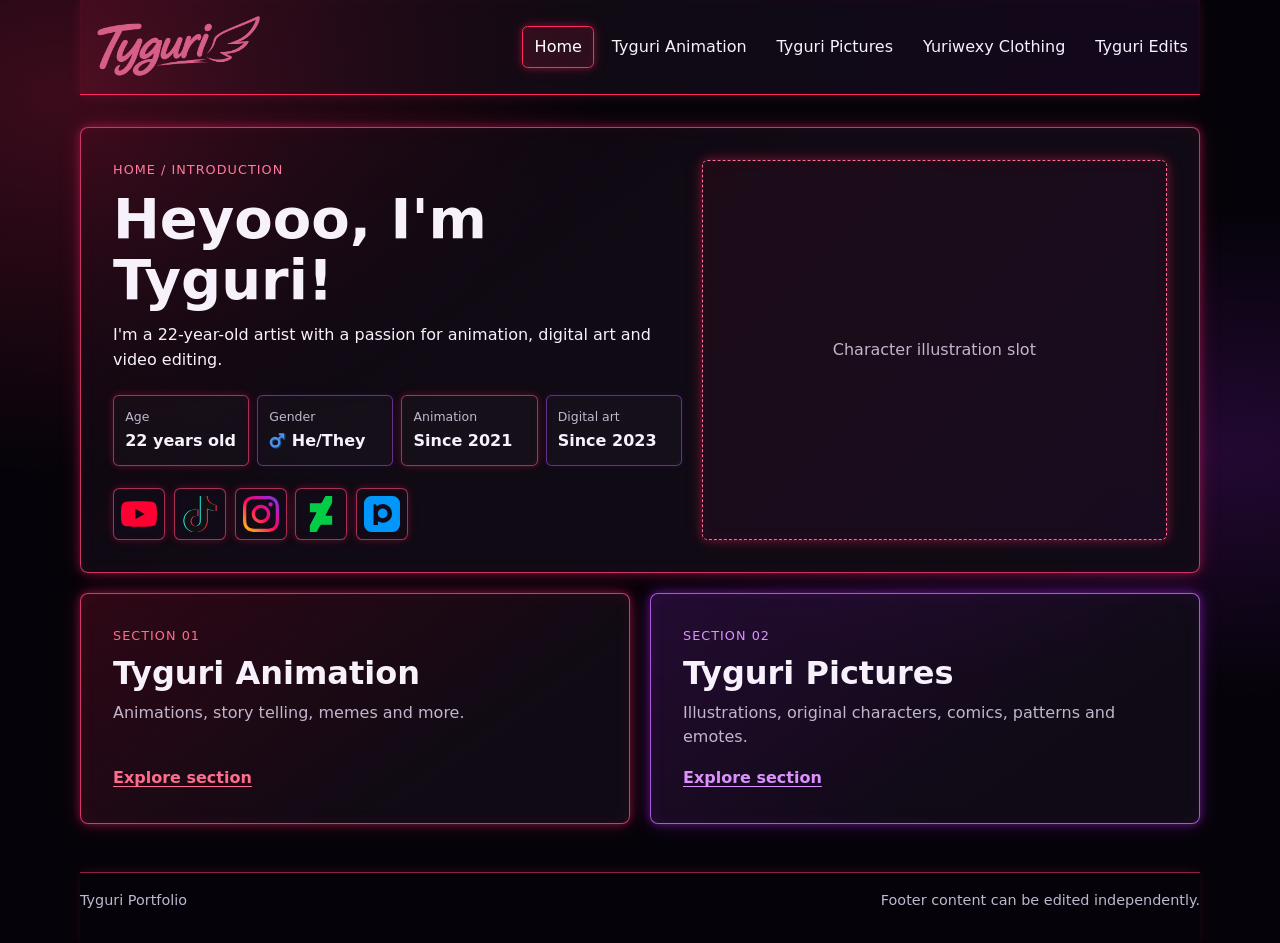
<file: index.html>
<!doctype html>
<html lang="en">
<head>
  <meta charset="utf-8">
  <meta name="viewport" content="width=device-width, initial-scale=1">
  <meta name="description" content="The creative portfolio of Tyguri.">
  <title>Home — Tyguri Portfolio</title>
  <link rel="stylesheet" href="styles/site.css?v=neon5">
</head>
<body class="page-home">
  <header class="site-header">
    <a class="wordmark" href="index.html" aria-label="Tyguri, home"><img class="site-logo" src="assets/brand/tyguri-logo-soft.webp" alt="Tyguri"></a>
    <nav class="site-nav" aria-label="Main navigation">
      <a aria-current="page" href="index.html">Home</a>
      <a href="pages/animation.html">Tyguri Animation</a>
      <a href="pages/pictures.html">Tyguri Pictures</a>
      <a href="pages/clothing.html">Yuriwexy Clothing</a>
      <a href="pages/edits.html">Tyguri Edits</a>
    </nav>
  </header>

  <main class="page">
    <section class="panel intro" aria-labelledby="intro-title">
      <div class="copy">
        <p class="eyebrow">Home / introduction</p>
        <h1 id="intro-title">Heyooo, I'm Tyguri!</h1>
        <p>I'm a 22-year-old artist with a passion for animation, digital art and video editing.</p>
        <dl class="facts">
          <div><dt>Age</dt><dd>22 years old</dd></div>
          <div><dt>Gender</dt><dd><svg class="gender-symbol" viewBox="0 0 32 32" aria-hidden="true"><circle class="gender-symbol-shadow" cx="12" cy="20" r="8" fill="none" stroke="#174b84" stroke-width="5.5"/><path class="gender-symbol-shadow" d="M18 14 28 4M20 4h8v8" fill="none" stroke="#174b84" stroke-width="4.5" stroke-linecap="round" stroke-linejoin="round"/><circle cx="11.5" cy="19.5" r="8" fill="none" stroke="#4d92e6" stroke-width="4.5"/><path d="M17.5 13.5 27 4M20 4h7v7" fill="none" stroke="#4d92e6" stroke-width="3.5" stroke-linecap="round" stroke-linejoin="round"/></svg> <span>He/They</span></dd></div>
          <div><dt>Animation</dt><dd>Since 2021</dd></div>
          <div><dt>Digital art</dt><dd>Since 2023</dd></div>
        </dl>
        <nav class="social-links" aria-label="Social platforms">
          <a class="social-link youtube" href="https://www.youtube.com/@TyguriAnimation" target="_blank" rel="noopener noreferrer" aria-label="Tyguri Animation on YouTube"><svg width="36" height="36" class="platform-icon youtube-icon" viewBox="0 0 24 24" aria-hidden="true"><path fill="#ff0033" d="M23.498 6.186a3.016 3.016 0 0 0-2.122-2.136C19.505 3.545 12 3.545 12 3.545s-7.505 0-9.377.505A3.017 3.017 0 0 0 .502 6.186C0 8.07 0 12 0 12s0 3.93.502 5.814a3.016 3.016 0 0 0 2.122 2.136c1.871.505 9.376.505 9.376.505s7.505 0 9.377-.505a3.015 3.015 0 0 0 2.122-2.136C24 15.93 24 12 24 12s0-3.93-.502-5.814zM9.545 15.568V8.432L15.818 12l-6.273 3.568z"/></svg></a>
          <a class="social-link tiktok" href="https://www.tiktok.com/@tyguri_animation" target="_blank" rel="noopener noreferrer" aria-label="Tyguri Animation on TikTok"><svg width="36" height="36" class="platform-icon tiktok-icon" viewBox="0 0 24 24" aria-hidden="true"><path fill="#25f4ee" transform="translate(-.65 0)" d="M12.525.02c1.31-.02 2.61-.01 3.91-.02.08 1.53.63 3.09 1.75 4.17 1.12 1.11 2.7 1.62 4.24 1.79v4.03c-1.44-.05-2.89-.35-4.2-.97-.57-.26-1.1-.59-1.62-.93-.01 2.92.01 5.84-.02 8.75-.08 1.4-.54 2.79-1.35 3.94-1.31 1.92-3.58 3.17-5.91 3.21-1.43.08-2.86-.31-4.08-1.03-2.02-1.19-3.44-3.37-3.65-5.71-.02-.5-.03-1-.01-1.49.18-1.9 1.12-3.72 2.58-4.96 1.66-1.44 3.98-2.13 6.15-1.72.02 1.48-.04 2.96-.04 4.44-.99-.32-2.15-.23-3.02.37-.63.41-1.11 1.04-1.36 1.75-.21.51-.15 1.07-.14 1.61.24 1.64 1.82 3.02 3.5 2.87 1.12-.01 2.19-.66 2.77-1.61.19-.33.4-.67.41-1.06.1-1.79.06-3.57.07-5.36.01-4.03-.01-8.05.02-12.07z"/><path fill="#fe2c55" transform="translate(.65 0)" d="M12.525.02c1.31-.02 2.61-.01 3.91-.02.08 1.53.63 3.09 1.75 4.17 1.12 1.11 2.7 1.62 4.24 1.79v4.03c-1.44-.05-2.89-.35-4.2-.97-.57-.26-1.1-.59-1.62-.93-.01 2.92.01 5.84-.02 8.75-.08 1.4-.54 2.79-1.35 3.94-1.31 1.92-3.58 3.17-5.91 3.21-1.43.08-2.86-.31-4.08-1.03-2.02-1.19-3.44-3.37-3.65-5.71-.02-.5-.03-1-.01-1.49.18-1.9 1.12-3.72 2.58-4.96 1.66-1.44 3.98-2.13 6.15-1.72.02 1.48-.04 2.96-.04 4.44-.99-.32-2.15-.23-3.02.37-.63.41-1.11 1.04-1.36 1.75-.21.51-.15 1.07-.14 1.61.24 1.64 1.82 3.02 3.5 2.87 1.12-.01 2.19-.66 2.77-1.61.19-.33.4-.67.41-1.06.1-1.79.06-3.57.07-5.36.01-4.03-.01-8.05.02-12.07z"/><path fill="#111111" d="M12.525.02c1.31-.02 2.61-.01 3.91-.02.08 1.53.63 3.09 1.75 4.17 1.12 1.11 2.7 1.62 4.24 1.79v4.03c-1.44-.05-2.89-.35-4.2-.97-.57-.26-1.1-.59-1.62-.93-.01 2.92.01 5.84-.02 8.75-.08 1.4-.54 2.79-1.35 3.94-1.31 1.92-3.58 3.17-5.91 3.21-1.43.08-2.86-.31-4.08-1.03-2.02-1.19-3.44-3.37-3.65-5.71-.02-.5-.03-1-.01-1.49.18-1.9 1.12-3.72 2.58-4.96 1.66-1.44 3.98-2.13 6.15-1.72.02 1.48-.04 2.96-.04 4.44-.99-.32-2.15-.23-3.02.37-.63.41-1.11 1.04-1.36 1.75-.21.51-.15 1.07-.14 1.61.24 1.64 1.82 3.02 3.5 2.87 1.12-.01 2.19-.66 2.77-1.61.19-.33.4-.67.41-1.06.1-1.79.06-3.57.07-5.36.01-4.03-.01-8.05.02-12.07z"/></svg></a>
          <a class="social-link instagram" href="https://www.instagram.com/tyguri_/" target="_blank" rel="noopener noreferrer" aria-label="Tyguri on Instagram"><svg width="36" height="36" class="platform-icon instagram-icon" viewBox="0 0 24 24" aria-hidden="true"><defs><linearGradient id="instagram-gradient" x1="0" y1="24" x2="24" y2="0" gradientUnits="userSpaceOnUse"><stop stop-color="#ffd600"/><stop offset=".5" stop-color="#ff0169"/><stop offset="1" stop-color="#7638fa"/></linearGradient></defs><path fill="url(#instagram-gradient)" d="M7.0301.084c-1.2768.0602-2.1487.264-2.911.5634-.7888.3075-1.4575.72-2.1228 1.3877-.6652.6677-1.075 1.3368-1.3802 2.127-.2954.7638-.4956 1.6365-.552 2.914-.0564 1.2775-.0689 1.6882-.0626 4.947.0062 3.2586.0206 3.6671.0825 4.9473.061 1.2765.264 2.1482.5635 2.9107.308.7889.72 1.4573 1.388 2.1228.6679.6655 1.3365 1.0743 2.1285 1.38.7632.295 1.6361.4961 2.9134.552 1.2773.056 1.6884.069 4.9462.0627 3.2578-.0062 3.668-.0207 4.9478-.0814 1.28-.0607 2.147-.2652 2.9098-.5633.7889-.3086 1.4578-.72 2.1228-1.3881.665-.6682 1.0745-1.3378 1.3795-2.1284.2957-.7632.4966-1.636.552-2.9124.056-1.2809.0692-1.6898.063-4.948-.0063-3.2583-.021-3.6668-.0817-4.9465-.0607-1.2797-.264-2.1487-.5633-2.9117-.3084-.7889-.72-1.4568-1.3876-2.1228C21.2982 1.33 20.628.9208 19.8378.6165 19.074.321 18.2017.1197 16.9244.0645 15.6471.0093 15.236-.005 11.977.0014 8.718.0076 8.31.0215 7.0301.0839m.1402 21.6932c-1.17-.0509-1.8053-.2453-2.2287-.408-.5606-.216-.96-.4771-1.3819-.895-.422-.4178-.6811-.8186-.9-1.378-.1644-.4234-.3624-1.058-.4171-2.228-.0595-1.2645-.072-1.6442-.079-4.848-.007-3.2037.0053-3.583.0607-4.848.05-1.169.2456-1.805.408-2.2282.216-.5613.4762-.96.895-1.3816.4188-.4217.8184-.6814 1.3783-.9003.423-.1651 1.0575-.3614 2.227-.4171 1.2655-.06 1.6447-.072 4.848-.079 3.2033-.007 3.5835.005 4.8495.0608 1.169.0508 1.8053.2445 2.228.408.5608.216.96.4754 1.3816.895.4217.4194.6816.8176.9005 1.3787.1653.4217.3617 1.056.4169 2.2263.0602 1.2655.0739 1.645.0796 4.848.0058 3.203-.0055 3.5834-.061 4.848-.051 1.17-.245 1.8055-.408 2.2294-.216.5604-.4763.96-.8954 1.3814-.419.4215-.8181.6811-1.3783.9-.4224.1649-1.0577.3617-2.2262.4174-1.2656.0595-1.6448.072-4.8493.079-3.2045.007-3.5825-.006-4.848-.0608M16.953 5.5864A1.44 1.44 0 1 0 18.39 4.144a1.44 1.44 0 0 0-1.437 1.4424M5.8385 12.012c.0067 3.4032 2.7706 6.1557 6.173 6.1493 3.4026-.0065 6.157-2.7701 6.1506-6.1733-.0065-3.4032-2.771-6.1565-6.174-6.1498-3.403.0067-6.156 2.771-6.1496 6.1738M8 12.0077a4 4 0 1 1 4.008 3.9921A3.9996 3.9996 0 0 1 8 12.0077"/></svg></a>
          <a class="social-link deviantart" href="https://www.deviantart.com/tyguripictures" target="_blank" rel="noopener noreferrer" aria-label="Tyguri Pictures on DeviantArt"><svg width="36" height="36" class="platform-icon deviantart-icon" viewBox="0 0 24 24" aria-hidden="true"><path fill="#05cc47" d="M19.207 4.794l.23-.43V0H15.07l-.436.44-2.058 3.925-.646.436H4.58v5.993h4.04l.36.436-4.175 7.98-.24.43V24H8.93l.436-.44 2.07-3.925.644-.436h7.35v-5.993h-4.05l-.36-.438 4.186-7.977z"/></svg></a>
          <a class="social-link pixiv" href="https://www.pixiv.net/en/users/99472798" target="_blank" rel="noopener noreferrer" aria-label="Tyguri on Pixiv"><svg width="36" height="36" class="platform-icon pixiv-icon" viewBox="0 0 24 24" aria-hidden="true"><path fill="#0096fa" d="M4.94 0A4.953 4.953 0 0 0 0 4.94v14.12A4.953 4.953 0 0 0 4.94 24h14.12A4.953 4.953 0 0 0 24 19.06c-.014 1.355 0-14.12 0-14.12A4.953 4.953 0 0 0 19.06 0Zm1.783 5.465h.904a.37.37 0 0 1 .31.17l.752 1.17a6.172 6.172 0 0 1 10.01 4.834 6.172 6.172 0 0 1-9.394 5.265v2.016a.37.37 0 0 1-.37.367H6.724a.37.37 0 0 1-.37-.367V5.834a.37.37 0 0 1 .37-.37m5.804 2.951a3.222 3.222 0 1 0-.002 6.443 3.222 3.222 0 0 0 .002-6.443"/></svg></a>
        </nav>
      </div>
      <div class="media-slot" role="img" aria-label="Character illustration slot">
        <span>Character illustration slot</span>
      </div>
    </section>

    <section class="destination-grid" aria-label="Portfolio sections">
      <a class="panel destination" href="pages/animation.html">
        <p class="eyebrow">Section 01</p><h2>Tyguri Animation</h2>
        <p>Animations, story telling, memes and more.</p><span class="text-action">Explore section</span>
      </a>
      <a class="panel destination" href="pages/pictures.html">
        <p class="eyebrow">Section 02</p><h2>Tyguri Pictures</h2>
        <p>Illustrations, original characters, comics, patterns and emotes.</p><span class="text-action">Explore section</span>
      </a>
    </section>
  </main>

  <footer class="site-footer"><span>Tyguri Portfolio</span><span>Footer content can be edited independently.</span></footer>
</body>
</html>
</file>
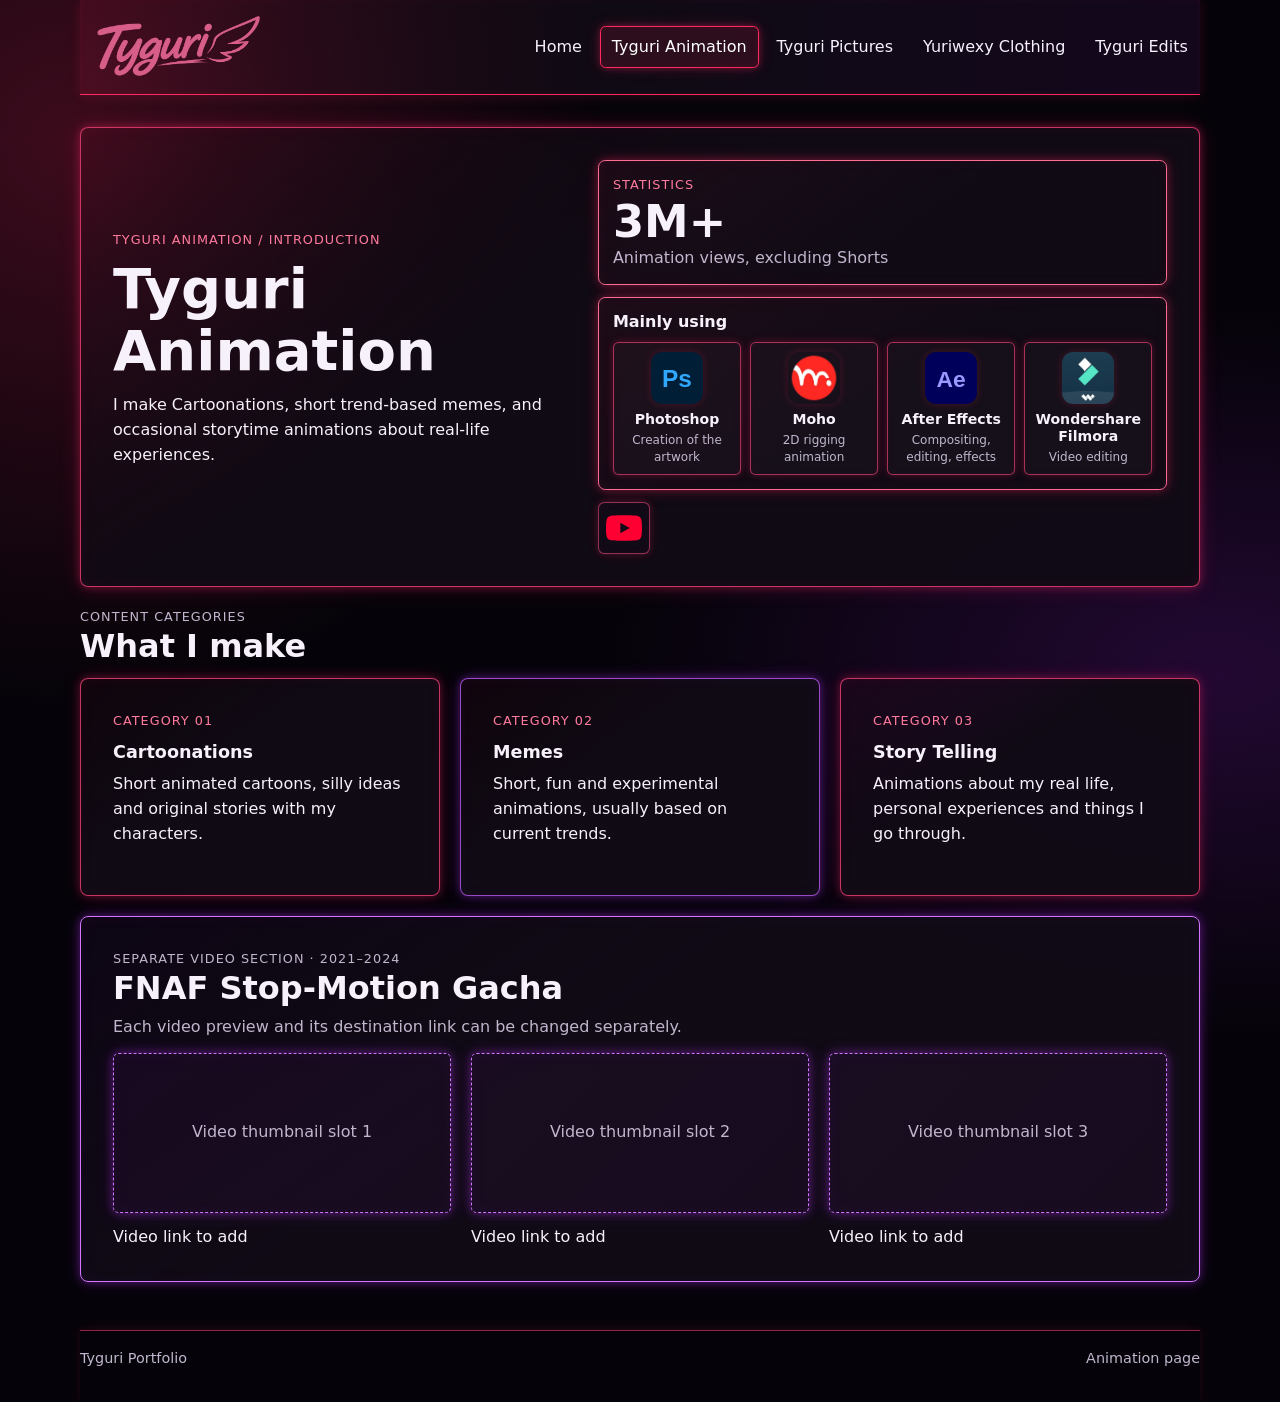
<file: pages/animation.html>
<!doctype html>
<html lang="en">
<head>
  <meta charset="utf-8"><meta name="viewport" content="width=device-width, initial-scale=1">
  <title>Tyguri Animation — Tyguri Portfolio</title><link rel="stylesheet" href="../styles/site.css?v=neon4"><link rel="stylesheet" href="../styles/app-panels.css?v=neon4">
</head>
<body class="page-animation">
  <header class="site-header">
    <a class="wordmark" href="../index.html" aria-label="Tyguri, home"><img class="site-logo" src="../assets/brand/tyguri-logo-soft.webp" alt="Tyguri"></a>
    <nav class="site-nav" aria-label="Main navigation">
      <a href="../index.html">Home</a><a aria-current="page" href="animation.html">Tyguri Animation</a>
      <a href="pictures.html">Tyguri Pictures</a><a href="clothing.html">Yuriwexy Clothing</a><a href="edits.html">Tyguri Edits</a>
    </nav>
  </header>
  <main class="page">
    <section class="panel intro animation-intro">
      <div class="copy"><p class="eyebrow">Tyguri Animation / introduction</p><h1>Tyguri Animation</h1>
        <p>I make Cartoonations, short trend-based memes, and occasional storytime animations about real-life experiences.</p>
      </div>
      <div class="animation-tools">
        <div class="stat-window"><p class="eyebrow">Statistics</p><strong class="stat">3M+</strong><p class="stat-label">Animation views, excluding Shorts</p></div>
        <section class="tool-window" aria-labelledby="animation-tools-title">
          <h2 id="animation-tools-title" class="tool-window-title">Mainly using</h2>
          <div class="tool-grid four">
            <article class="tool-card"><svg class="app-icon" viewBox="0 0 64 64" aria-hidden="true"><rect width="64" height="64" rx="13" fill="#001e36"/><text x="32" y="43" fill="#31a8ff" font-size="30" font-weight="600" text-anchor="middle" font-family="Arial,sans-serif">Ps</text></svg><h3>Photoshop</h3><p>Creation of the artwork</p></article>
            <article class="tool-card"><img class="app-icon" src="../assets/apps/moho.png" alt="Moho logo"><h3>Moho</h3><p>2D rigging animation</p></article>
            <article class="tool-card"><svg class="app-icon" viewBox="0 0 64 64" aria-hidden="true"><rect width="64" height="64" rx="13" fill="#00005b"/><text x="32" y="43" fill="#9999ff" font-size="28" font-weight="600" text-anchor="middle" font-family="Arial,sans-serif">Ae</text></svg><h3>After Effects</h3><p>Compositing, editing, effects</p></article>
            <article class="tool-card"><img class="app-icon" src="../assets/apps/filmora.webp" alt="Filmora logo"><h3>Wondershare Filmora</h3><p>Video editing</p></article>
          </div>
        </section>
        <a class="channel-link youtube-channel-icon" href="https://www.youtube.com/@TyguriAnimation" target="_blank" rel="noopener noreferrer" aria-label="Tyguri Animation on YouTube"><svg width="36" height="36" class="platform-icon youtube-icon" viewBox="0 0 24 24" aria-hidden="true"><path fill="#ff0033" d="M23.498 6.186a3.016 3.016 0 0 0-2.122-2.136C19.505 3.545 12 3.545 12 3.545s-7.505 0-9.377.505A3.017 3.017 0 0 0 .502 6.186C0 8.07 0 12 0 12s0 3.93.502 5.814a3.016 3.016 0 0 0 2.122 2.136c1.871.505 9.376.505 9.376.505s7.505 0 9.377-.505a3.015 3.015 0 0 0 2.122-2.136C24 15.93 24 12 24 12s0-3.93-.502-5.814zM9.545 15.568V8.432L15.818 12l-6.273 3.568z"/></svg></a>
      </div>
    </section>
    <section><div class="section-heading"><p class="eyebrow">Content categories</p><h2>What I make</h2></div>
      <div class="card-grid three"><article class="panel"><p class="eyebrow">Category 01</p><h3>Cartoonations</h3><p>Short animated cartoons, silly ideas and original stories with my characters.</p></article>
        <article class="panel"><p class="eyebrow">Category 02</p><h3>Memes</h3><p>Short, fun and experimental animations, usually based on current trends.</p></article>
        <article class="panel"><p class="eyebrow">Category 03</p><h3>Story Telling</h3><p>Animations about my real life, personal experiences and things I go through.</p></article></div>
    </section>
    <section class="panel"><div class="section-heading"><p class="eyebrow">Separate video section · 2021–2024</p><h2>FNAF Stop-Motion Gacha</h2><p>Each video preview and its destination link can be changed separately.</p></div>
      <div class="card-grid three"><article class="media-card"><div class="media-slot">Video thumbnail slot 1</div><span>Video link to add</span></article><article class="media-card"><div class="media-slot">Video thumbnail slot 2</div><span>Video link to add</span></article><article class="media-card"><div class="media-slot">Video thumbnail slot 3</div><span>Video link to add</span></article></div>
    </section>
  </main><footer class="site-footer"><span>Tyguri Portfolio</span><span>Animation page</span></footer>
</body></html>
</file>
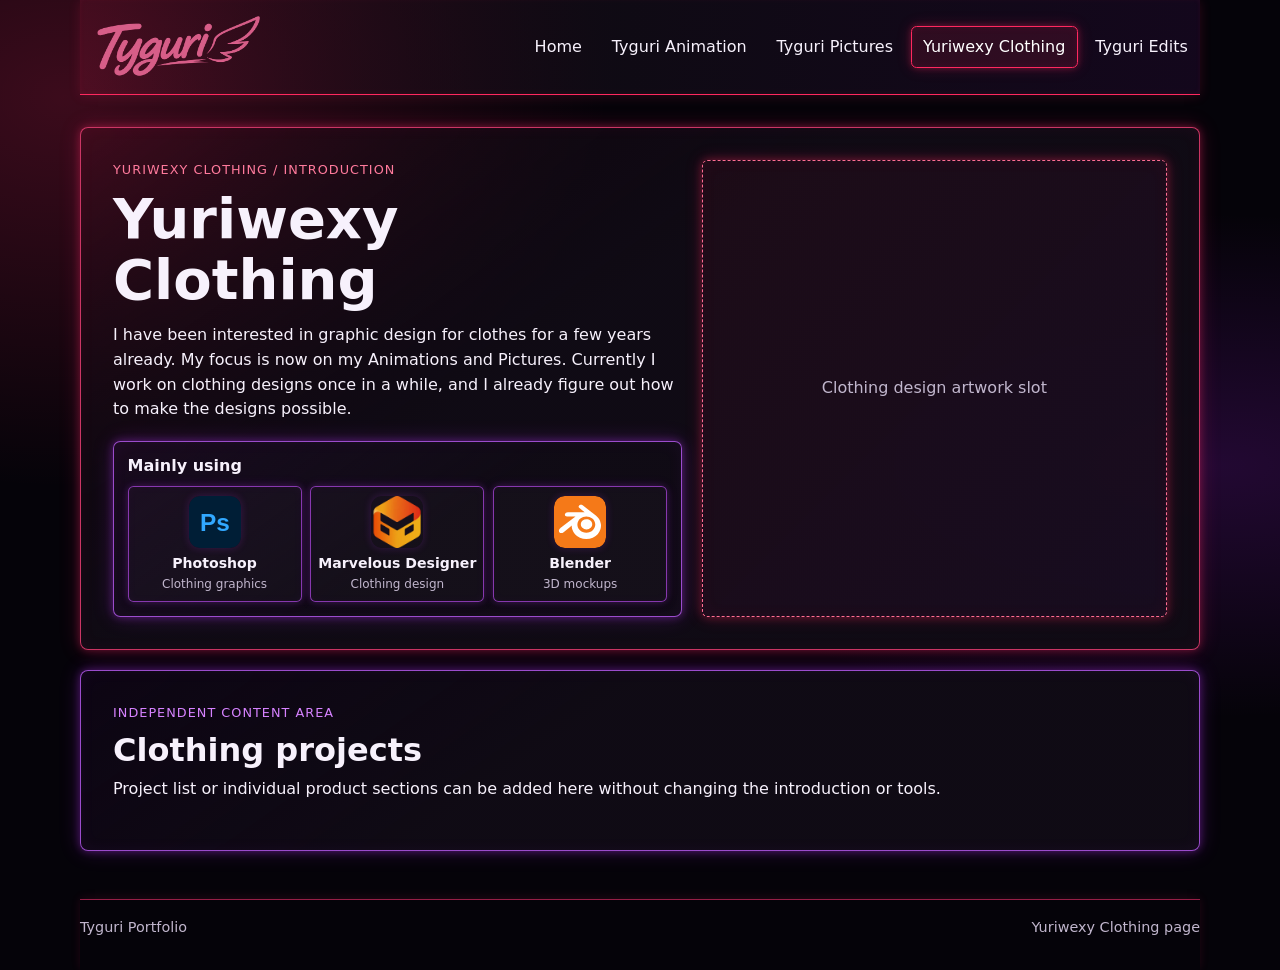
<file: pages/clothing.html>
<!doctype html>
<html lang="en">
<head><meta charset="utf-8"><meta name="viewport" content="width=device-width, initial-scale=1"><title>Yuriwexy Clothing — Tyguri Portfolio</title><link rel="stylesheet" href="../styles/site.css?v=neon4"><link rel="stylesheet" href="../styles/app-panels.css?v=neon4"></head>
<body class="page-clothing">
  <header class="site-header"><a class="wordmark" href="../index.html" aria-label="Tyguri, home"><img class="site-logo" src="../assets/brand/tyguri-logo-soft.webp" alt="Tyguri"></a><nav class="site-nav" aria-label="Main navigation"><a href="../index.html">Home</a><a href="animation.html">Tyguri Animation</a><a href="pictures.html">Tyguri Pictures</a><a aria-current="page" href="clothing.html">Yuriwexy Clothing</a><a href="edits.html">Tyguri Edits</a></nav></header>
  <main class="page">
    <section class="panel intro clothing-intro"><div class="copy"><p class="eyebrow">Yuriwexy Clothing / introduction</p><h1>Yuriwexy Clothing</h1><p>I have been interested in graphic design for clothes for a few years already. My focus is now on my Animations and Pictures. Currently I work on clothing designs once in a while, and I already figure out how to make the designs possible.</p>
      <section class="tool-window" aria-labelledby="clothing-tools-title"><h2 id="clothing-tools-title" class="tool-window-title">Mainly using</h2><div class="tool-grid three">
        <article class="tool-card"><svg class="app-icon" viewBox="0 0 64 64" aria-hidden="true"><rect width="64" height="64" rx="13" fill="#001e36"/><text x="32" y="43" fill="#31a8ff" font-size="30" font-weight="600" text-anchor="middle" font-family="Arial,sans-serif">Ps</text></svg><h3>Photoshop</h3><p>Clothing graphics</p></article>
        <article class="tool-card"><img class="app-icon" src="../assets/apps/marvelous-designer.webp" alt="Marvelous Designer logo"><h3>Marvelous Designer</h3><p>Clothing design</p></article>
        <article class="tool-card"><svg class="app-icon" viewBox="0 0 64 64" aria-hidden="true"><rect width="64" height="64" rx="13" fill="#f57918"/><path d="M12.51 13.214c.046-.8.438-1.506 1.03-2.006a3.424 3.424 0 0 1 2.212-.79c.85 0 1.631.3 2.211.79.592.5.983 1.206 1.028 2.005.045.823-.285 1.586-.865 2.153a3.389 3.389 0 0 1-2.374.938 3.393 3.393 0 0 1-2.376-.938c-.58-.567-.91-1.33-.865-2.152M7.35 14.831c.006.314.106.922.256 1.398a7.372 7.372 0 0 0 1.593 2.757 8.227 8.227 0 0 0 2.787 2.001 8.947 8.947 0 0 0 3.66.76 8.964 8.964 0 0 0 3.657-.772 8.285 8.285 0 0 0 2.785-2.01 7.428 7.428 0 0 0 1.592-2.762 6.964 6.964 0 0 0 .25-3.074 7.123 7.123 0 0 0-1.016-2.779 7.764 7.764 0 0 0-1.852-2.043h.002L13.566 2.55l-.02-.015c-.492-.378-1.319-.376-1.86.002-.547.382-.609 1.015-.123 1.415l-.001.001 3.126 2.543-9.53.01h-.013c-.788.001-1.545.518-1.695 1.172-.154.665.38 1.217 1.2 1.22V8.9l4.83-.01-8.62 6.617-.034.025c-.813.622-1.075 1.658-.563 2.313.52.667 1.625.668 2.447.004L7.414 14s-.069.52-.063.831zm12.09 1.741c-.97.988-2.326 1.548-3.795 1.55-1.47.004-2.827-.552-3.797-1.538a4.51 4.51 0 0 1-1.036-1.622 4.282 4.282 0 0 1 .282-3.519 4.702 4.702 0 0 1 1.153-1.371c.942-.768 2.141-1.183 3.396-1.185 1.256-.002 2.455.41 3.398 1.175.48.391.87.854 1.152 1.367a4.28 4.28 0 0 1 .522 1.706 4.236 4.236 0 0 1-.239 1.811 4.54 4.54 0 0 1-1.035 1.626" transform="translate(6 6) scale(2.16)" fill="#fff"/></svg><h3>Blender</h3><p>3D mockups</p></article>
      </div></section>
    </div><div class="media-slot" role="img" aria-label="Clothing design artwork slot">Clothing design artwork slot</div></section>
    <section class="panel"><p class="eyebrow">Independent content area</p><h2>Clothing projects</h2><p>Project list or individual product sections can be added here without changing the introduction or tools.</p></section>
  </main><footer class="site-footer"><span>Tyguri Portfolio</span><span>Yuriwexy Clothing page</span></footer>
</body></html>
</file>
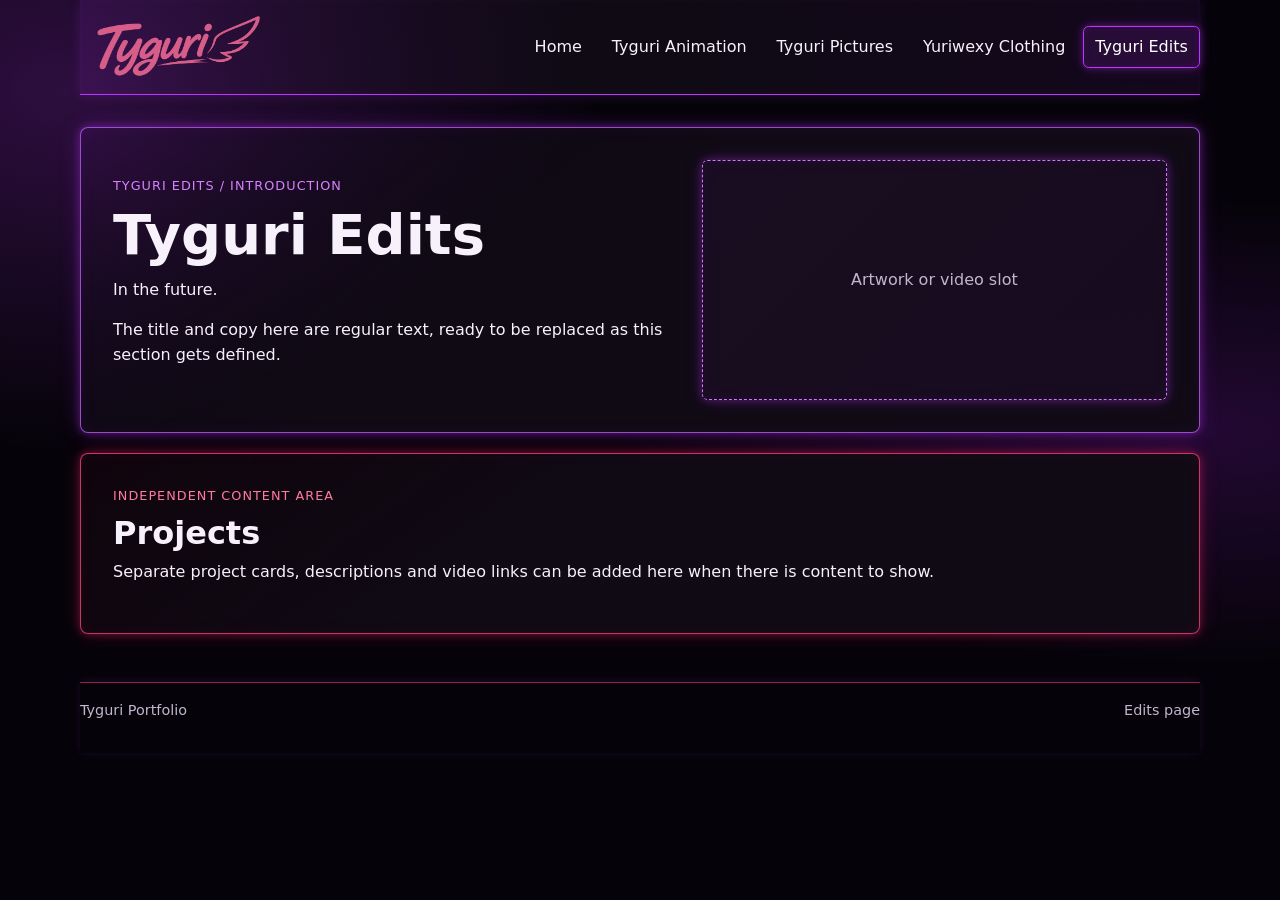
<file: pages/edits.html>
<!doctype html>
<html lang="en">
<head><meta charset="utf-8"><meta name="viewport" content="width=device-width, initial-scale=1"><title>Tyguri Edits — Tyguri Portfolio</title><link rel="stylesheet" href="../styles/site.css?v=neon4"></head>
<body class="page-edits">
  <header class="site-header"><a class="wordmark" href="../index.html" aria-label="Tyguri, home"><img class="site-logo" src="../assets/brand/tyguri-logo-soft.webp" alt="Tyguri"></a><nav class="site-nav" aria-label="Main navigation"><a href="../index.html">Home</a><a href="animation.html">Tyguri Animation</a><a href="pictures.html">Tyguri Pictures</a><a href="clothing.html">Yuriwexy Clothing</a><a aria-current="page" href="edits.html">Tyguri Edits</a></nav></header>
  <main class="page">
    <section class="panel intro"><div class="copy"><p class="eyebrow">Tyguri Edits / introduction</p><h1>Tyguri Edits</h1><p>In the future.</p><p>The title and copy here are regular text, ready to be replaced as this section gets defined.</p></div><div class="media-slot" role="img" aria-label="Edits artwork or video slot">Artwork or video slot</div></section>
    <section class="panel"><p class="eyebrow">Independent content area</p><h2>Projects</h2><p>Separate project cards, descriptions and video links can be added here when there is content to show.</p></section>
  </main><footer class="site-footer"><span>Tyguri Portfolio</span><span>Edits page</span></footer>
</body></html>
</file>
<file: styles/site.css>
:root {
  color-scheme: light;
  --page: #f5f5f5;
  --surface: #fff;
  --ink: #191919;
  --muted: #626262;
  --line: #b8b8b8;
  --soft-line: #dedede;
  --content-width: 1120px;
  --space: 1.25rem;
}

* { box-sizing: border-box; }
html { min-width: 320px; }
body {
  margin: 0;
  color: var(--ink);
  background: var(--page);
  font: 16px/1.55 system-ui, -apple-system, BlinkMacSystemFont, "Segoe UI", sans-serif;
}
a { color: inherit; }
a:focus-visible { outline: 3px solid #333; outline-offset: 4px; }
.site-header, .page, .site-footer { width: min(var(--content-width), calc(100% - 2rem)); margin-inline: auto; }
.site-header { padding-block: 1rem; display: grid; grid-template-columns: auto 1fr; gap: 1.5rem; align-items: center; border-bottom: 1px solid var(--line); }
.wordmark { font-size: 1.5rem; font-weight: 750; text-decoration: none; }
.site-nav { display: flex; flex-wrap: wrap; justify-content: flex-end; gap: .35rem; }
.site-nav a { padding: .5rem .7rem; border: 1px solid transparent; border-radius: .35rem; text-decoration: none; }
.site-nav a:hover, .site-nav a[aria-current="page"] { border-color: var(--line); background: var(--surface); }
.page { padding-block: 2rem 3rem; display: grid; gap: var(--space); }
.panel { min-width: 0; padding: clamp(1.2rem, 3vw, 2rem); border: 1px solid var(--line); border-radius: .5rem; background: var(--surface); }
.intro { display: grid; grid-template-columns: minmax(0, 1.1fr) minmax(240px, .9fr); gap: var(--space); align-items: stretch; }
.copy { align-self: center; }
.eyebrow { margin: 0 0 .5rem; color: var(--muted); font-size: .8rem; letter-spacing: .08em; text-transform: uppercase; }
h1, h2, h3, p { margin-top: 0; }
h1 { margin-bottom: .75rem; font-size: clamp(2rem, 5vw, 3.5rem); line-height: 1.1; }
h2 { margin-bottom: .5rem; font-size: clamp(1.4rem, 3vw, 2rem); line-height: 1.2; }
h3 { margin-bottom: .4rem; font-size: 1.1rem; }
.facts { display: grid; grid-template-columns: repeat(4, minmax(0, 1fr)); gap: .5rem; margin: 1.4rem 0; }
.facts div { padding: .7rem; border: 1px solid var(--soft-line); border-radius: .35rem; }
.facts dt { color: var(--muted); font-size: .78rem; }
.facts dd { margin: .15rem 0 0; font-weight: 600; }
.text-links { display: flex; flex-wrap: wrap; gap: .5rem; }
.text-links span, .tag { padding: .35rem .6rem; border: 1px solid var(--soft-line); border-radius: .3rem; font-size: .9rem; }
.media-slot { display: grid; min-height: 240px; place-items: center; padding: 1rem; border: 1px dashed var(--line); border-radius: .35rem; color: var(--muted); text-align: center; }
.destination-grid, .card-grid, .two-column { display: grid; grid-template-columns: repeat(2, minmax(0, 1fr)); gap: var(--space); }
.card-grid.three { grid-template-columns: repeat(3, minmax(0, 1fr)); }
.destination { display: flex; flex-direction: column; align-items: flex-start; min-height: 210px; text-decoration: none; }
.destination > p:not(.eyebrow) { color: var(--muted); }
.text-action { margin-top: auto; font-weight: 650; text-decoration: underline; text-underline-offset: .2em; }
.section-heading { margin-bottom: .8rem; }
.section-heading p { margin-bottom: 0; color: var(--muted); }
.stat { font-size: clamp(1.8rem, 4vw, 2.8rem); font-weight: 750; }
.stat-label { color: var(--muted); }
.item-list { display: grid; gap: .65rem; padding: 0; margin: 0; list-style: none; }
.item-list li, .simple-card { padding: 1rem; border: 1px solid var(--soft-line); border-radius: .35rem; }
.media-card { display: grid; gap: .75rem; }
.media-card .media-slot { min-height: 160px; }
.site-footer { display: flex; justify-content: space-between; gap: 1rem; padding-block: 1rem 2rem; border-top: 1px solid var(--line); color: var(--muted); font-size: .9rem; }

/* Compact application panels modeled on the reference mockups. */
.animation-intro { grid-template-columns: minmax(0, .9fr) minmax(0, 1.1fr); }
.animation-tools { display: grid; align-content: center; gap: .75rem; min-width: 0; }
.stat-window, .tool-window { min-width: 0; padding: .85rem; border: 1px solid var(--line); border-radius: .45rem; background: var(--surface); }
.stat-window .eyebrow { margin-bottom: .15rem; }
.stat-window .stat { display: block; line-height: 1.1; }
.stat-window .stat-label { margin-bottom: 0; }
.tool-window-title { margin: 0 0 .65rem; font-size: 1rem; line-height: 1.25; }
.tool-grid { display: grid; gap: .55rem; }
.tool-grid.four { grid-template-columns: repeat(4, minmax(0, 1fr)); }
.tool-grid.three { grid-template-columns: repeat(3, minmax(0, 1fr)); }
.tool-grid.two { grid-template-columns: repeat(2, minmax(0, 1fr)); }
.tool-card { min-width: 0; display: grid; justify-items: center; align-content: start; gap: .25rem; padding: .55rem .35rem; border: 1px solid var(--soft-line); border-radius: .35rem; text-align: center; }
.app-icon { display: block; width: 3.25rem; height: 3.25rem; object-fit: cover; border-radius: .7rem; }
.tool-card h3 { margin: .2rem 0 0; font-size: .88rem; line-height: 1.2; overflow-wrap: anywhere; }
.tool-card p { margin: 0; color: var(--muted); font-size: .75rem; line-height: 1.35; }
.channel-link { display: flex; align-items: center; gap: .65rem; padding: .6rem .75rem; border: 1px solid var(--line); border-radius: .4rem; text-decoration: none; }
.channel-icon { display: grid; width: 2rem; height: 2rem; place-items: center; border-radius: .35rem; background: #f00; color: #fff; font-size: .9rem; }
.platform-window { margin-bottom: .65rem; }
.clothing-intro .copy { align-self: center; }
.clothing-intro .tool-window { margin-top: 1.2rem; }

@media (max-width: 760px) {
  .site-header { grid-template-columns: 1fr; gap: .5rem; }
  .site-nav { justify-content: flex-start; }
  .intro, .destination-grid, .two-column, .animation-intro { grid-template-columns: 1fr; }
  .card-grid.three { grid-template-columns: 1fr; }
  .tool-grid.four { grid-template-columns: repeat(2, minmax(0, 1fr)); }
  .facts { grid-template-columns: repeat(2, minmax(0, 1fr)); }
  .site-footer { flex-direction: column; }
}


.social-links { display: flex; flex-wrap: wrap; gap: .55rem; margin-top: 1rem; }
.social-link { display: grid; place-items: center; width: 3.25rem; height: 3.25rem; min-height: 3.25rem; padding: 0; border: 1px solid var(--soft-line); border-radius: .4rem; background: var(--surface); text-decoration: none; }
.social-link:hover, .channel-link:hover { border-color: var(--ink); }
.platform-icon { display: block; width: 2.25rem; height: 2.25rem; flex: 0 0 auto; }
.youtube-icon { color: #ff0033; }
.instagram-icon { color: #c13584; }
.deviantart-icon { color: #05cc47; }
.pixiv-icon { color: #0096fa; }
.channel-link { color: var(--ink); }
.channel-link .platform-icon { width: 2.25rem; height: 2.25rem; }

.platform-links { margin-top: 0; }

.channel-link.youtube-channel-icon { display: grid; place-items: center; width: 3.25rem; height: 3.25rem; padding: 0; }
.channel-link.youtube-channel-icon .platform-icon { width: 2.25rem; height: 2.25rem; }

/* Dark neon portfolio theme */
:root { color-scheme: dark; --page:#07050b; --surface:#100b15; --ink:#f7f1fc; --muted:#c1b6cd; --line:rgba(255,35,91,.68); --soft-line:rgba(210,176,227,.23); --accent:#ff285f; --accent-rgb:255,40,95; --accent-two:#bd36ff; --content-width:1120px; }
body { min-height:100vh; background:radial-gradient(ellipse at 12% 6%,rgba(var(--accent-rgb),.13),transparent 35rem),radial-gradient(ellipse at 94% 35%,rgba(176,40,255,.09),transparent 36rem),#07050b; }
body.page-pictures, body.page-edits { --accent:#bd36ff; --accent-rgb:189,54,255; --accent-two:#ff285f; }
.site-header { border-bottom:1px solid var(--line); background:linear-gradient(90deg,rgba(var(--accent-rgb),.10),rgba(16,11,21,.9) 48%,rgba(189,54,255,.08)); box-shadow:0 1px 18px rgba(var(--accent-rgb),.18); }
.wordmark { display:inline-flex; align-items:center; }
.site-logo { display:block; width:clamp(120px,15vw,174px); height:54px; object-fit:contain; filter:drop-shadow(0 0 7px rgba(255,37,133,.65)); }
.site-nav a { border-color:transparent; color:var(--ink); transition:border-color .18s ease,box-shadow .18s ease,background .18s ease,color .18s ease; }
.site-nav a:hover, .site-nav a[aria-current="page"] { border-color:var(--accent); background:rgba(var(--accent-rgb),.12); color:#fff; box-shadow:0 0 12px rgba(var(--accent-rgb),.30),inset 0 0 10px rgba(var(--accent-rgb),.08); }
a:focus-visible { outline-color:var(--accent-two); }
.panel, .tool-window, .stat-window { border-color:var(--line); background:linear-gradient(145deg,rgba(var(--accent-rgb),.045),rgba(16,11,21,.97) 42%); box-shadow:0 0 16px rgba(var(--accent-rgb),.13),inset 0 0 22px rgba(var(--accent-rgb),.025); }
.eyebrow { color:color-mix(in srgb,var(--accent) 62%,white); }
.facts div, .item-list li, .simple-card, .tool-card { border-color:var(--soft-line); background:rgba(255,255,255,.025); }
.facts div { box-shadow:inset 0 0 14px rgba(var(--accent-rgb),.045); }
.media-slot { border-color:color-mix(in srgb,var(--accent) 66%,transparent); background:linear-gradient(135deg,rgba(var(--accent-rgb),.055),rgba(189,54,255,.045)); box-shadow:inset 0 0 20px rgba(var(--accent-rgb),.06); }
.destination { transition:transform .2s ease,box-shadow .2s ease; }
.destination:hover { transform:translateY(-3px); border-color:var(--accent); box-shadow:0 0 23px rgba(var(--accent-rgb),.32); }
.page-home .destination:first-child { --accent:#ff285f; --accent-rgb:255,40,95; border-color:rgba(255,40,95,.76); background:linear-gradient(145deg,rgba(255,30,82,.17),rgba(16,11,21,.97) 70%); box-shadow:0 0 19px rgba(255,40,95,.17); }
.page-home .destination:nth-child(2) { --accent:#bd36ff; --accent-rgb:189,54,255; border-color:rgba(189,54,255,.78); background:linear-gradient(145deg,rgba(189,54,255,.17),rgba(16,11,21,.97) 70%); box-shadow:0 0 19px rgba(189,54,255,.17); }
.page-home .destination:first-child .eyebrow,.page-home .destination:first-child .text-action { color:#ff6c8e; }
.page-home .destination:nth-child(2) .eyebrow,.page-home .destination:nth-child(2) .text-action { color:#dc91ff; }
.page-animation .card-grid.three > .panel:nth-child(even) { border-color:rgba(189,54,255,.62); box-shadow:0 0 15px rgba(189,54,255,.12),inset 0 0 20px rgba(189,54,255,.025); }
.tool-card { transition:border-color .18s ease,box-shadow .18s ease,transform .18s ease; }
.tool-card:hover { border-color:var(--accent); box-shadow:0 0 13px rgba(var(--accent-rgb),.22); transform:translateY(-2px); }
.app-icon { box-shadow:0 0 9px rgba(var(--accent-rgb),.2); }
.social-link,.channel-link { border-color:color-mix(in srgb,var(--accent) 42%,var(--soft-line)); background:rgba(18,12,24,.94); box-shadow:0 0 11px rgba(var(--accent-rgb),.12); transition:border-color .18s ease,box-shadow .18s ease,transform .18s ease; }
.social-link:hover,.channel-link:hover { border-color:var(--accent); box-shadow:0 0 16px rgba(var(--accent-rgb),.36); transform:translateY(-2px); }
.site-footer { border-color:var(--line); }
@media (prefers-reduced-motion:reduce) { *,*::before,*::after { scroll-behavior:auto !important; transition-duration:.01ms !important; } }

/* Stronger neon pass */
:root { --line:rgba(255,34,103,.9); --soft-line:rgba(220,182,255,.34); }
body { background:radial-gradient(ellipse at 5% 10%,rgba(var(--accent-rgb),.22),transparent 34rem),radial-gradient(ellipse at 95% 48%,rgba(180,35,255,.17),transparent 38rem),#050309; }
.site-header { border-bottom:1px solid var(--accent); box-shadow:0 2px 24px rgba(var(--accent-rgb),.36), inset 0 -1px 12px rgba(var(--accent-rgb),.14); }
.site-logo { width:clamp(138px,17vw,196px); height:62px; filter:drop-shadow(0 0 3px #ff287a) drop-shadow(0 0 10px rgba(255,25,112,.82)) drop-shadow(0 0 20px rgba(205,35,255,.42)); }
.site-nav a[aria-current="page"] { box-shadow:0 0 8px rgba(var(--accent-rgb),.55),0 0 22px rgba(var(--accent-rgb),.45),inset 0 0 14px rgba(var(--accent-rgb),.18); }
.panel, .tool-window, .stat-window { border-color:color-mix(in srgb,var(--accent) 82%,white); box-shadow:0 0 7px rgba(var(--accent-rgb),.46),0 0 24px rgba(var(--accent-rgb),.25),inset 0 0 26px rgba(var(--accent-rgb),.075); }
.media-slot { border-color:color-mix(in srgb,var(--accent) 82%,white); box-shadow:0 0 9px rgba(var(--accent-rgb),.32),inset 0 0 28px rgba(var(--accent-rgb),.15); }
.facts div, .item-list li, .simple-card, .tool-card { box-shadow:0 0 9px rgba(var(--accent-rgb),.10),inset 0 0 13px rgba(var(--accent-rgb),.06); }
.page-home .intro { border-color:#ff397d; box-shadow:0 0 9px rgba(255,33,105,.6),0 0 34px rgba(255,30,105,.29),inset 0 0 35px rgba(255,30,105,.09); }
.page-home .destination:first-child { border-color:#ff397d; box-shadow:0 0 10px rgba(255,35,103,.65),0 0 30px rgba(255,35,103,.34),inset 0 0 25px rgba(255,35,103,.12); }
.page-home .destination:nth-child(2) { border-color:#d45dff; box-shadow:0 0 10px rgba(200,50,255,.66),0 0 30px rgba(200,50,255,.35),inset 0 0 25px rgba(200,50,255,.13); }
.page-animation .card-grid.three > .panel:nth-child(odd) { border-color:rgba(255,49,117,.82); box-shadow:0 0 18px rgba(255,38,111,.22),inset 0 0 23px rgba(255,38,111,.06); }
.page-animation .card-grid.three > .panel:nth-child(even) { border-color:rgba(205,73,255,.82); box-shadow:0 0 18px rgba(190,42,255,.24),inset 0 0 23px rgba(190,42,255,.07); }
.tool-card:hover, .social-link:hover, .channel-link:hover { box-shadow:0 0 9px rgba(var(--accent-rgb),.65),0 0 22px rgba(var(--accent-rgb),.42); }
.social-link { box-shadow:0 0 8px rgba(var(--accent-rgb),.22),inset 0 0 12px rgba(var(--accent-rgb),.08); }
.site-footer { box-shadow:0 -1px 16px rgba(var(--accent-rgb),.22); }
@media (max-width:760px) { .site-logo { height:54px; width:clamp(132px,38vw,180px); } }

/* Refined neon balance and red-purple section accents */
:root { --line:rgba(255,52,116,.58); --soft-line:rgba(217,190,236,.25); }
.site-logo { filter:none; }
.site-header { box-shadow:0 1px 11px rgba(var(--accent-rgb),.16),inset 0 -1px 5px rgba(var(--accent-rgb),.07); }
.site-nav a[aria-current="page"] { box-shadow:0 0 5px rgba(var(--accent-rgb),.30),0 0 12px rgba(var(--accent-rgb),.18),inset 0 0 7px rgba(var(--accent-rgb),.07); }
.panel, .tool-window, .stat-window {
  border-color:color-mix(in srgb,var(--accent) 58%,white);
  box-shadow:0 0 5px rgba(var(--accent-rgb),.20),0 0 13px rgba(var(--accent-rgb),.10),inset 0 0 13px rgba(var(--accent-rgb),.035);
}
.media-slot { border-color:color-mix(in srgb,var(--accent) 58%,white); box-shadow:0 0 5px rgba(var(--accent-rgb),.16),inset 0 0 15px rgba(var(--accent-rgb),.06); }
.facts div,.item-list li,.simple-card,.tool-card { box-shadow:0 0 5px rgba(var(--accent-rgb),.07),inset 0 0 8px rgba(var(--accent-rgb),.035); }
.page-home .intro { border-color:rgba(255,68,124,.68); box-shadow:0 0 6px rgba(255,38,106,.25),0 0 16px rgba(255,38,106,.12),inset 0 0 18px rgba(255,38,106,.04); }
.page-home .destination:first-child { border-color:rgba(255,68,124,.72); box-shadow:0 0 6px rgba(255,38,106,.28),0 0 16px rgba(255,38,106,.13),inset 0 0 17px rgba(255,38,106,.06); }
.page-home .destination:nth-child(2) { border-color:rgba(203,105,255,.72); box-shadow:0 0 6px rgba(190,47,255,.28),0 0 16px rgba(190,47,255,.13),inset 0 0 17px rgba(190,47,255,.06); }
.page-home .facts div:nth-child(even) { border-color:rgba(194,87,255,.48); box-shadow:0 0 7px rgba(190,47,255,.10),inset 0 0 10px rgba(190,47,255,.04); }
.page-animation .card-grid.three > .panel:nth-child(odd) { border-color:rgba(255,68,124,.62); box-shadow:0 0 7px rgba(255,38,106,.16),inset 0 0 13px rgba(255,38,106,.04); }
.page-animation .card-grid.three > .panel:nth-child(even) { border-color:rgba(203,105,255,.62); box-shadow:0 0 7px rgba(190,47,255,.17),inset 0 0 13px rgba(190,47,255,.045); }
.page-animation > main > section.panel:last-child { --accent:#bd36ff; --accent-rgb:189,54,255; }
.page-pictures .two-column > .panel:first-child, .page-pictures > main > section.panel:last-child { --accent:#ff285f; --accent-rgb:255,40,95; }
.page-pictures .two-column > .panel:last-child { --accent:#bd36ff; --accent-rgb:189,54,255; }
.page-clothing .tool-window, .page-clothing > main > section.panel:nth-child(2) { --accent:#bd36ff; --accent-rgb:189,54,255; }
.page-edits > main > section.panel:nth-child(2) { --accent:#ff285f; --accent-rgb:255,40,95; }
.tool-card:hover,.social-link:hover,.channel-link:hover { box-shadow:0 0 6px rgba(var(--accent-rgb),.36),0 0 14px rgba(var(--accent-rgb),.22); }
.social-link { box-shadow:0 0 5px rgba(var(--accent-rgb),.12),inset 0 0 8px rgba(var(--accent-rgb),.04); }
.site-footer { box-shadow:0 -1px 9px rgba(var(--accent-rgb),.12); }

/* Ensure a flat, understated brand mark and visible but restrained neon frame glow. */
.site-logo { filter:none !important; opacity:1; }
.panel,.tool-window,.stat-window,.media-slot {
  border-color:color-mix(in srgb,var(--accent) 68%,white);
  box-shadow:0 0 8px rgba(var(--accent-rgb),.34),0 0 18px rgba(var(--accent-rgb),.20),inset 0 0 16px rgba(var(--accent-rgb),.055);
}
.facts div,.item-list li,.simple-card,.tool-card,.social-link,.channel-link {
  border-color:color-mix(in srgb,var(--accent) 54%,var(--soft-line));
  box-shadow:0 0 7px rgba(var(--accent-rgb),.20),0 0 14px rgba(var(--accent-rgb),.11),inset 0 0 10px rgba(var(--accent-rgb),.045);
}
.page-home .intro { border-color:rgba(255,67,124,.78); box-shadow:0 0 9px rgba(255,38,106,.38),0 0 22px rgba(255,38,106,.21),inset 0 0 17px rgba(255,38,106,.06); }
.page-home .destination:first-child { border-color:rgba(255,67,124,.82); box-shadow:0 0 9px rgba(255,38,106,.40),0 0 21px rgba(255,38,106,.23),inset 0 0 17px rgba(255,38,106,.07); }
.page-home .destination:nth-child(2) { border-color:rgba(204,103,255,.82); box-shadow:0 0 9px rgba(190,47,255,.40),0 0 21px rgba(190,47,255,.23),inset 0 0 17px rgba(190,47,255,.07); }
.page-edits .intro { border-color:rgba(194,95,255,.78); box-shadow:0 0 9px rgba(189,54,255,.38),0 0 22px rgba(189,54,255,.21),inset 0 0 17px rgba(189,54,255,.06); }
.page-edits main > section:nth-child(2) { border-color:rgba(255,67,124,.78); box-shadow:0 0 9px rgba(255,38,106,.36),0 0 21px rgba(255,38,106,.20),inset 0 0 16px rgba(255,38,106,.055); }
.page-clothing .intro { border-color:rgba(255,67,124,.78); box-shadow:0 0 9px rgba(255,38,106,.36),0 0 21px rgba(255,38,106,.20),inset 0 0 16px rgba(255,38,106,.055); }
.page-clothing .tool-window,.page-clothing main > section:nth-child(2) { border-color:rgba(194,95,255,.78); box-shadow:0 0 9px rgba(189,54,255,.36),0 0 21px rgba(189,54,255,.20),inset 0 0 16px rgba(189,54,255,.055); }
.page-pictures .intro,.page-pictures main > section:last-child { border-color:rgba(194,95,255,.78); box-shadow:0 0 9px rgba(189,54,255,.36),0 0 21px rgba(189,54,255,.20),inset 0 0 16px rgba(189,54,255,.055); }
.page-pictures .two-column > .panel:first-child,.page-pictures .two-column > .panel:last-child { border-color:rgba(255,67,124,.72); box-shadow:0 0 8px rgba(255,38,106,.28),0 0 18px rgba(255,38,106,.16),inset 0 0 14px rgba(255,38,106,.05); }
.page-pictures .two-column > .panel:last-child .tool-window { border-color:rgba(194,95,255,.78); }
.page-animation .animation-intro { border-color:rgba(255,67,124,.78); box-shadow:0 0 9px rgba(255,38,106,.36),0 0 21px rgba(255,38,106,.20),inset 0 0 16px rgba(255,38,106,.055); }
.page-animation .card-grid.three > .panel:nth-child(odd) { border-color:rgba(255,67,124,.76); box-shadow:0 0 8px rgba(255,38,106,.3),0 0 18px rgba(255,38,106,.17),inset 0 0 14px rgba(255,38,106,.05); }
.page-animation .card-grid.three > .panel:nth-child(even) { border-color:rgba(194,95,255,.76); box-shadow:0 0 8px rgba(189,54,255,.32),0 0 18px rgba(189,54,255,.18),inset 0 0 14px rgba(189,54,255,.05); }
.site-nav a[aria-current="page"] { box-shadow:0 0 6px rgba(var(--accent-rgb),.32),0 0 15px rgba(var(--accent-rgb),.20),inset 0 0 8px rgba(var(--accent-rgb),.08); }

.gender-symbol { display:inline-block; width:1.05em; height:1.05em; vertical-align:-.18em; overflow:visible; }
.gender-symbol-shadow { transform:translate(1px,1px); }
</file>
<file: styles/app-panels.css>
.animation-intro { grid-template-columns: minmax(0, .9fr) minmax(0, 1.1fr); }
.animation-tools { display: grid; align-content: center; gap: .75rem; min-width: 0; }
.stat-window, .tool-window { min-width: 0; padding: .85rem; border: 1px solid var(--line); border-radius: .45rem; background: var(--surface); }
.stat-window .eyebrow { margin-bottom: .15rem; }
.stat-window .stat { display: block; line-height: 1.1; }
.stat-window .stat-label { margin-bottom: 0; }
.tool-window-title { margin: 0 0 .65rem; font-size: 1rem; line-height: 1.25; }
.tool-grid { display: grid; gap: .55rem; }
.tool-grid.four { grid-template-columns: repeat(4, minmax(0, 1fr)); }
.tool-grid.three { grid-template-columns: repeat(3, minmax(0, 1fr)); }
.tool-grid.two { grid-template-columns: repeat(2, minmax(0, 1fr)); }
.tool-card { min-width: 0; display: grid; justify-items: center; align-content: start; gap: .25rem; padding: .55rem .35rem; border: 1px solid var(--soft-line); border-radius: .35rem; text-align: center; }
.app-icon { display: block; width: 3.25rem; height: 3.25rem; object-fit: cover; border-radius: .7rem; }
.tool-card h3 { margin: .2rem 0 0; font-size: .88rem; line-height: 1.2; overflow-wrap: anywhere; }
.tool-card p { margin: 0; color: var(--muted); font-size: .75rem; line-height: 1.35; }
.channel-link { display: flex; align-items: center; gap: .65rem; padding: .6rem .75rem; border: 1px solid var(--line); border-radius: .4rem; text-decoration: none; }
.channel-icon { display: grid; width: 2rem; height: 2rem; place-items: center; border-radius: .35rem; background: #f00; color: #fff; font-size: .9rem; }
.platform-window { margin-bottom: .65rem; }
.clothing-intro .copy { align-self: center; }
.clothing-intro .tool-window { margin-top: 1.2rem; }
@media (max-width: 760px) {
  .animation-intro { grid-template-columns: 1fr; }
  .tool-grid.four { grid-template-columns: repeat(2, minmax(0, 1fr)); }
}
.channel-link.youtube-channel-icon { display: grid; place-items: center; width: 3.25rem; height: 3.25rem; padding: 0; }
.channel-link.youtube-channel-icon .platform-icon { width: 2.25rem; height: 2.25rem; }

/* Keep compact app panels in the site-wide neon theme. */
.stat-window,.tool-window { border-color:var(--line); background:linear-gradient(145deg,rgba(var(--accent-rgb),.05),rgba(16,11,21,.98) 55%); box-shadow:0 0 15px rgba(var(--accent-rgb),.12),inset 0 0 18px rgba(var(--accent-rgb),.025); }
.tool-card { border-color:var(--soft-line); background:rgba(255,255,255,.025); }
.tool-card:hover { border-color:var(--accent); box-shadow:0 0 13px rgba(var(--accent-rgb),.22); }
.channel-link { border-color:color-mix(in srgb,var(--accent) 42%,var(--soft-line)); background:rgba(18,12,24,.94); }

.stat-window,.tool-window { border-color:color-mix(in srgb,var(--accent) 82%,white); box-shadow:0 0 8px rgba(var(--accent-rgb),.42),0 0 20px rgba(var(--accent-rgb),.23),inset 0 0 24px rgba(var(--accent-rgb),.08); }
.tool-card { box-shadow:0 0 9px rgba(var(--accent-rgb),.12),inset 0 0 12px rgba(var(--accent-rgb),.06); }

/* Subtle neon edges on the compact application windows. */
.stat-window,.tool-window { border-color:color-mix(in srgb,var(--accent) 58%,white); box-shadow:0 0 5px rgba(var(--accent-rgb),.18),0 0 12px rgba(var(--accent-rgb),.09),inset 0 0 12px rgba(var(--accent-rgb),.035); }
.tool-card { box-shadow:0 0 5px rgba(var(--accent-rgb),.08),inset 0 0 8px rgba(var(--accent-rgb),.035); }

/* Medium-strength neon edges on tools and statistics windows. */
.stat-window,.tool-window { border-color:color-mix(in srgb,var(--accent) 68%,white); box-shadow:0 0 8px rgba(var(--accent-rgb),.32),0 0 17px rgba(var(--accent-rgb),.18),inset 0 0 15px rgba(var(--accent-rgb),.05); }
.tool-card { border-color:color-mix(in srgb,var(--accent) 54%,var(--soft-line)); box-shadow:0 0 7px rgba(var(--accent-rgb),.20),0 0 13px rgba(var(--accent-rgb),.1),inset 0 0 9px rgba(var(--accent-rgb),.04); }
</file>
